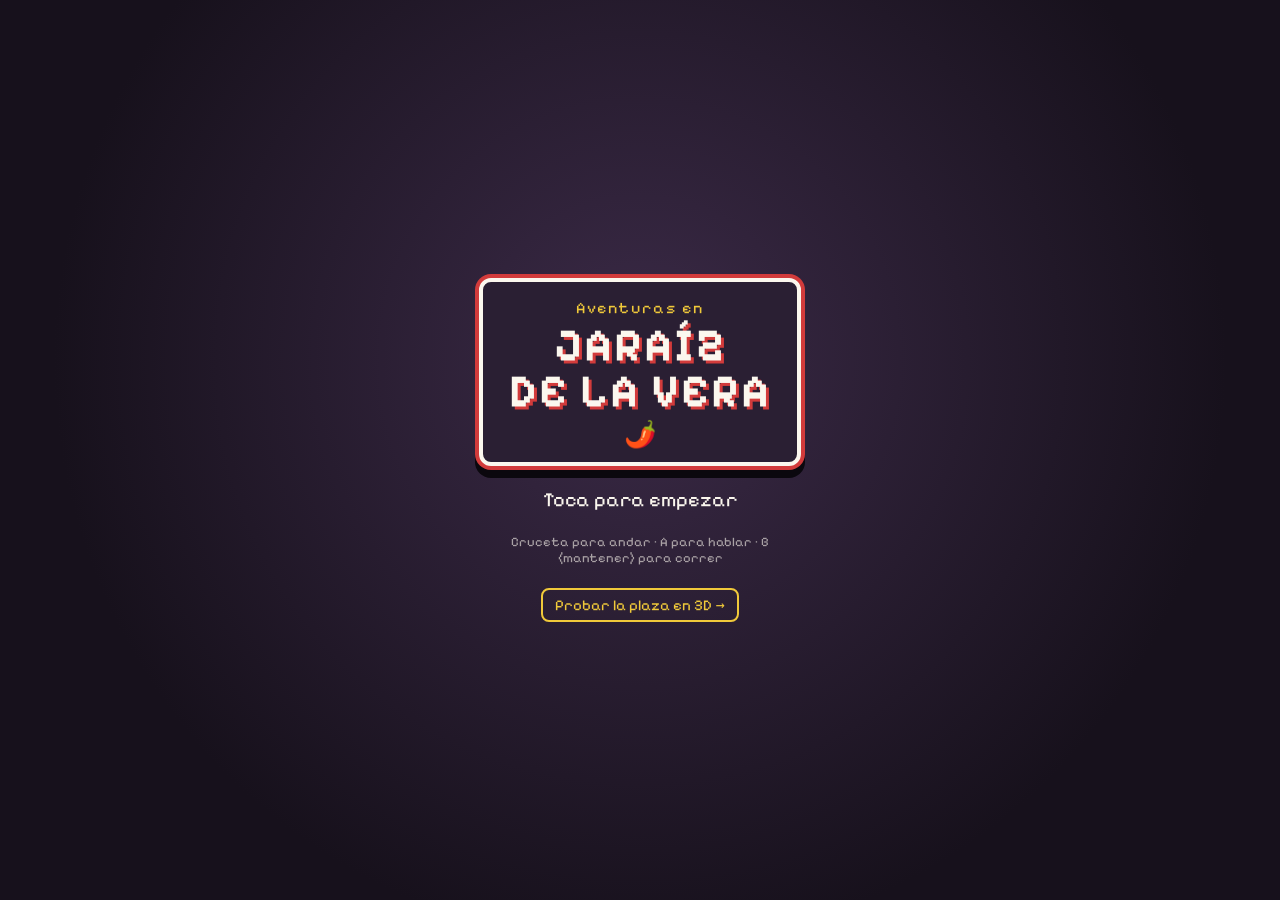
<file: index.html>
<!doctype html>
<html lang="es">
<head>
  <meta charset="utf-8">
  <meta name="viewport" content="width=device-width, initial-scale=1, maximum-scale=1, user-scalable=no, viewport-fit=cover">
  <meta name="theme-color" content="#231a2b">
  <meta name="apple-mobile-web-app-capable" content="yes">
  <meta name="mobile-web-app-capable" content="yes">
  <meta name="apple-mobile-web-app-status-bar-style" content="black-translucent">
  <meta name="apple-mobile-web-app-title" content="Jaraíz RPG">
  <title>Jaraíz RPG</title>
  <link rel="manifest" href="manifest.json">
  <link rel="icon" href="icon.svg" type="image/svg+xml">
  <link rel="apple-touch-icon" href="icon.png">
  <link rel="preconnect" href="https://fonts.googleapis.com">
  <link rel="preconnect" href="https://fonts.gstatic.com" crossorigin>
  <link href="https://fonts.googleapis.com/css2?family=Pixelify+Sans:wght@400;600&display=swap" rel="stylesheet">
  <link rel="stylesheet" href="css/style.css">
</head>
<body>
  <div id="app">
    <div id="screen">
      <canvas id="game"></canvas>
      <div id="banner"></div>
      <div id="dialog" hidden>
        <div id="dialog-name" hidden></div>
        <div id="dialog-text"></div>
        <div id="dialog-arrow">▼</div>
      </div>
      <div id="fade"></div>
      <div id="title">
        <div class="title-box">
          <div class="title-small">Aventuras en</div>
          <h1>JARAÍZ<br>DE LA VERA</h1>
          <div class="title-pepper">🌶️</div>
        </div>
        <div id="title-start" class="blink">Cargando…</div>
        <div class="title-help">Cruceta para andar · A para hablar · B (mantener) para correr</div>
        <a class="title-3d" href="3d/" onpointerdown="event.stopPropagation()">Probar la plaza en 3D →</a>
      </div>
    </div>
    <div id="pad">
      <div id="dpad" aria-label="Cruceta">
        <div class="arm up"></div><div class="arm down"></div><div class="arm left"></div><div class="arm right"></div><div class="hub"></div>
      </div>
      <div id="ab">
        <button id="btnB" aria-label="B">B</button>
        <button id="btnA" aria-label="A">A</button>
      </div>
    </div>
  </div>
  <script type="module" src="js/game.js"></script>
</body>
</html>
</file>
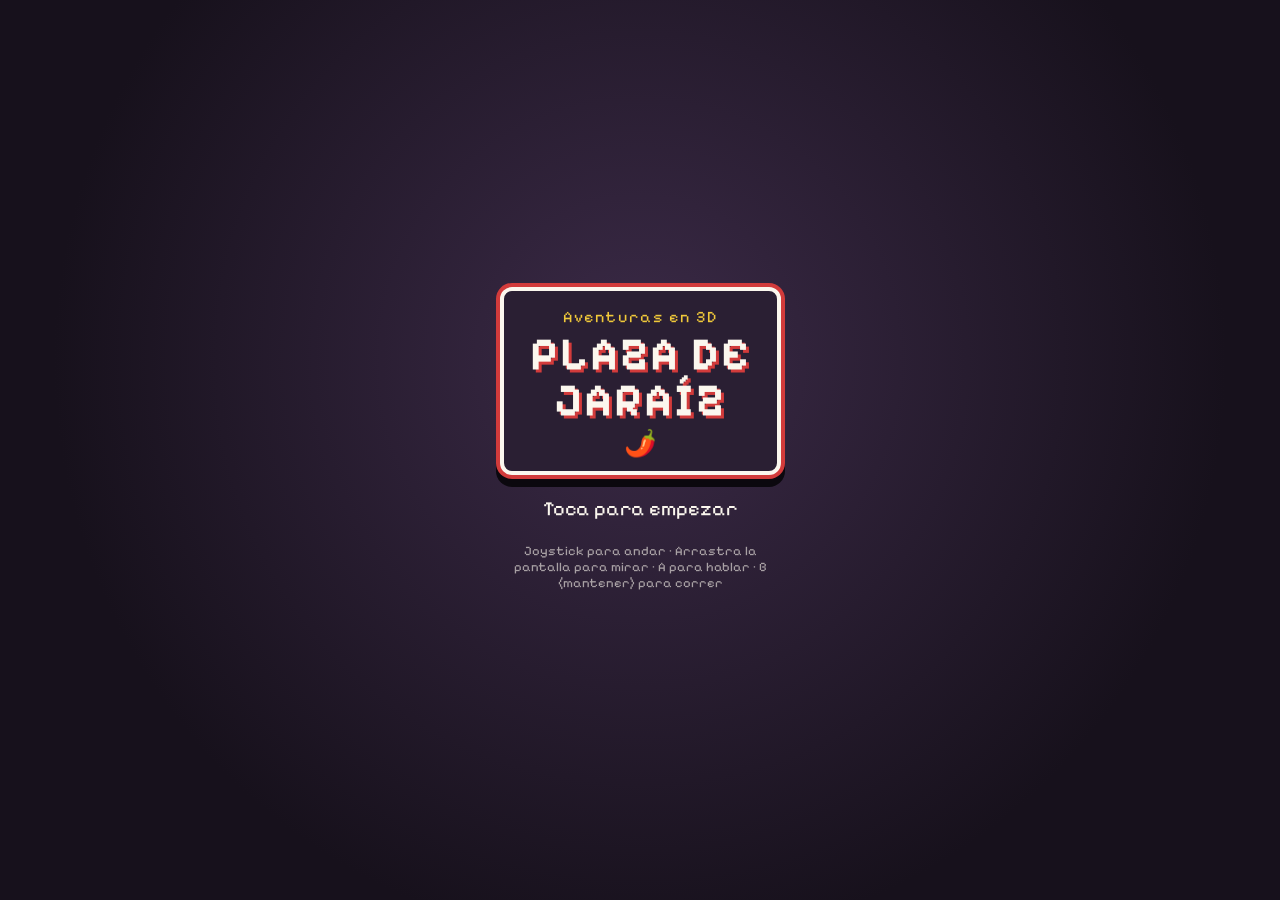
<file: 3d/index.html>
<!doctype html>
<html lang="es">
<head>
  <meta charset="utf-8">
  <meta name="viewport" content="width=device-width, initial-scale=1, maximum-scale=1, user-scalable=no, viewport-fit=cover">
  <meta name="theme-color" content="#231a2b">
  <meta name="apple-mobile-web-app-capable" content="yes">
  <meta name="mobile-web-app-capable" content="yes">
  <title>Jaraíz 3D</title>
  <link rel="icon" href="../icon.svg" type="image/svg+xml">
  <link href="https://fonts.googleapis.com/css2?family=Pixelify+Sans:wght@400;600&display=swap" rel="stylesheet">
  <link rel="stylesheet" href="../css/style.css">
  <link rel="stylesheet" href="3d.css">
</head>
<body>
  <div id="app">
    <div id="screen">
      <div id="prompt" hidden>A · Hablar</div>
      <div id="banner"></div>
      <div id="dialog" hidden>
        <div id="dialog-name" hidden></div>
        <div id="dialog-text"></div>
        <div id="dialog-arrow">▼</div>
      </div>
      <div id="fade"></div>
      <div id="title">
        <div class="title-box">
          <div class="title-small">Aventuras en 3D</div>
          <h1>PLAZA DE<br>JARAÍZ</h1>
          <div class="title-pepper">🌶️</div>
        </div>
        <div id="title-start" class="blink">Cargando…</div>
        <div class="title-help">Joystick para andar · Arrastra la pantalla para mirar · A para hablar · B (mantener) para correr</div>
        <div id="err"></div>
      </div>
    </div>
    <div id="pad">
      <div id="stick"><div id="knob"></div></div>
      <div id="ab">
        <button id="btnB" aria-label="B">B</button>
        <button id="btnA" aria-label="A">A</button>
      </div>
    </div>
  </div>
  <script>
    // Si algo falla, lo mostramos en pantalla para poder arreglarlo
    function showErr(m) { var e = document.getElementById('err'); if (e) e.textContent = m; var s = document.getElementById('title-start'); if (s) { s.textContent = 'Error'; s.classList.remove('blink'); } }
    window.addEventListener('error', function (ev) { showErr(ev.message + ' (' + (ev.filename || '').split('/').pop() + ':' + ev.lineno + ')'); });
    window.addEventListener('unhandledrejection', function (ev) { showErr(String(ev.reason && ev.reason.message || ev.reason)); });
  </script>
  <script type="module" src="main.js"></script>
</body>
</html>
</file>
<file: css/style.css>
:root {
  --body: #231a2b;
  --body-2: #2f2439;
  --ink: #1d1520;
  --paper: #fbf7ee;
  --accent: #d23b3b;
  --accent-2: #a82c2c;
  --pad: #16111b;
  --font: 'Pixelify Sans', ui-monospace, monospace;
}
* { box-sizing: border-box; -webkit-tap-highlight-color: transparent; }
html, body { margin: 0; height: 100%; background: var(--body); overflow: hidden; overscroll-behavior: none; }
body { font-family: var(--font); color: var(--paper); touch-action: none; user-select: none; -webkit-user-select: none; -webkit-touch-callout: none; }

#app { position: fixed; inset: 0; display: flex; flex-direction: column; padding: env(safe-area-inset-top) env(safe-area-inset-right) env(safe-area-inset-bottom) env(safe-area-inset-left); }
#screen { position: relative; flex: 1; min-height: 0; overflow: hidden; background: #141018; }
#game { display: block; image-rendering: pixelated; image-rendering: crisp-edges; }

/* ---------- mandos (vertical: debajo de la pantalla, estilo consola) ---------- */
#pad { flex: 0 0 auto; height: min(38vh, 250px); display: flex; align-items: center; justify-content: space-between; padding: 0 max(22px, 6vw); background: linear-gradient(var(--body-2), var(--body)); border-top: 3px solid #120d16; }
#dpad { position: relative; width: 150px; height: 150px; touch-action: none; }
#dpad .arm, #dpad .hub { position: absolute; background: var(--pad); box-shadow: 0 4px 0 #07050a; }
#dpad .up, #dpad .down { left: 50px; width: 50px; height: 52px; }
#dpad .left, #dpad .right { top: 50px; width: 52px; height: 50px; }
#dpad .up { top: 0; border-radius: 8px 8px 0 0; } #dpad .down { bottom: 0; border-radius: 0 0 8px 8px; }
#dpad .left { left: 0; border-radius: 8px 0 0 8px; } #dpad .right { right: 0; border-radius: 0 8px 8px 0; }
#dpad .hub { left: 48px; top: 48px; width: 54px; height: 54px; box-shadow: none; }
#dpad .arm::after { content: ''; position: absolute; left: 50%; top: 50%; width: 0; height: 0; border: 8px solid transparent; transform: translate(-50%, -50%); }
#dpad .up::after { border-bottom-color: #4a3f55; margin-top: -4px; } #dpad .down::after { border-top-color: #4a3f55; margin-top: 4px; }
#dpad .left::after { border-right-color: #4a3f55; margin-left: -4px; } #dpad .right::after { border-left-color: #4a3f55; margin-left: 4px; }
#dpad[data-dir="up"] .up, #dpad[data-dir="down"] .down, #dpad[data-dir="left"] .left, #dpad[data-dir="right"] .right { background: #3a2f45; transform: translateY(2px); box-shadow: 0 2px 0 #07050a; }

#ab { display: flex; gap: 18px; align-items: center; transform: rotate(-18deg); }
#ab button { width: 70px; height: 70px; border-radius: 50%; border: 0; background: var(--accent); color: #ffe3dc; font: 600 26px var(--font); box-shadow: 0 5px 0 var(--accent-2), 0 7px 10px rgba(0,0,0,.4); touch-action: none; cursor: pointer; }
#btnB { margin-top: 44px; }
#ab button.on { transform: translateY(3px); box-shadow: 0 2px 0 var(--accent-2); background: #e2504a; }

/* ---------- horizontal: los mandos flotan sobre la pantalla ---------- */
@media (orientation: landscape) {
  #pad { position: absolute; inset: auto 0 0 0; height: 100%; background: none; border: 0; pointer-events: none; align-items: flex-end; padding: 0 max(24px, env(safe-area-inset-right)) 24px max(24px, env(safe-area-inset-left)); }
  #dpad, #ab { pointer-events: auto; opacity: .72; }
  #dpad { width: 130px; height: 130px; }
  #dpad .up, #dpad .down { left: 43px; width: 44px; height: 45px; }
  #dpad .left, #dpad .right { top: 43px; width: 45px; height: 44px; }
  #dpad .hub { left: 42px; top: 42px; width: 46px; height: 46px; }
  #ab button { width: 60px; height: 60px; font-size: 22px; }
}
@media (orientation: landscape) { #dialog { left: 210px; right: 210px; } }
/* ordenador con teclado: sin mandos */
@media (pointer: fine) and (orientation: landscape) { #pad { display: none; } #dialog { left: 10px; right: 10px; } }

/* ---------- cuadro de diálogo ---------- */
#dialog { position: absolute; left: 10px; right: 10px; bottom: 10px; min-height: 92px; max-width: 720px; margin: 0 auto; background: var(--paper); color: var(--ink); border: 4px solid var(--ink); border-radius: 10px; box-shadow: inset 0 0 0 3px #d8cbb0, 0 4px 0 rgba(0,0,0,.35); padding: 16px 18px 14px; font-size: 19px; line-height: 1.3; }
#dialog[hidden] { display: none; }
#dialog-name { position: absolute; top: -16px; left: 14px; background: var(--accent); color: #fff; border: 3px solid var(--ink); border-radius: 6px; padding: 1px 10px; font-size: 15px; font-weight: 600; }
#dialog-text { white-space: pre-wrap; min-height: 50px; }
#dialog-arrow { position: absolute; right: 14px; bottom: 6px; font-size: 14px; color: var(--accent); opacity: 0; }
#dialog.done #dialog-arrow { opacity: 1; animation: bob .6s steps(2) infinite; }
@keyframes bob { 50% { transform: translateY(3px); } }

/* ---------- cartel con el nombre del sitio ---------- */
#banner { position: absolute; top: 10px; left: 10px; background: var(--paper); color: var(--ink); border: 3px solid var(--ink); border-radius: 6px; padding: 6px 12px; font-size: 16px; font-weight: 600; transform: translateY(-80px); pointer-events: none; }
#banner.show { animation: banner 2.6s ease both; }
@keyframes banner { 0% { transform: translateY(-80px); } 12%, 82% { transform: translateY(0); } 100% { transform: translateY(-80px); } }

#fade { position: absolute; inset: 0; background: #000; opacity: 0; pointer-events: none; }

/* ---------- portada ---------- */
#title { position: absolute; inset: 0; display: flex; flex-direction: column; align-items: center; justify-content: center; gap: 22px; background: radial-gradient(circle at 50% 40%, #3b2a47, #17111c 70%); text-align: center; padding: 20px; z-index: 5; transition: opacity .5s; cursor: pointer; }
#title.hide { opacity: 0; pointer-events: none; }
.title-box { border: 4px solid var(--paper); border-radius: 12px; padding: 16px 26px 12px; box-shadow: 0 0 0 4px var(--accent), 0 8px 0 4px #0b080e; background: #2a1f33; }
.title-small { font-size: 16px; letter-spacing: 2px; color: #f0c93a; }
#title h1 { margin: 6px 0 4px; font-size: clamp(30px, 9vw, 46px); line-height: 1; letter-spacing: 2px; text-shadow: 3px 3px 0 var(--accent); }
.title-pepper { font-size: 26px; }
#title-start { font-size: 20px; }
.title-help { font-size: 13px; opacity: .6; max-width: 280px; }
.blink { animation: blink 1.1s steps(2) infinite; }
@keyframes blink { 50% { opacity: 0; } }

.title-3d { color: #f0c93a; font-size: 15px; text-decoration: none; border: 2px solid #f0c93a; border-radius: 8px; padding: 6px 12px; }
</file>
<file: 3d/3d.css>
#screen canvas.three { position: absolute; inset: 0; width: 100%; height: 100%; display: block; touch-action: none; }
#banner, #dialog, #fade, #title, #prompt { z-index: 3; }
#prompt { position: absolute; top: 12px; right: 12px; background: var(--paper); color: var(--ink); border: 3px solid var(--ink); border-radius: 6px; padding: 4px 10px; font-size: 15px; font-weight: 600; pointer-events: none; }
#prompt[hidden] { display: none; }
#err { max-width: 320px; font: 12px/1.3 ui-monospace, monospace; color: #ffb4a8; word-break: break-word; }

/* joystick */
#stick { position: relative; width: 150px; height: 150px; border-radius: 50%; background: radial-gradient(circle, #1b1521 0 55%, #120d16 56% 100%); box-shadow: 0 4px 0 #07050a, inset 0 0 0 4px #2d2337; touch-action: none; }
#knob { position: absolute; left: 50%; top: 50%; width: 64px; height: 64px; margin: -32px 0 0 -32px; border-radius: 50%; background: #4a3f55; box-shadow: 0 3px 0 #07050a, inset 0 4px 0 #625570; }
@media (orientation: landscape) {
  #stick { width: 130px; height: 130px; opacity: .72; pointer-events: auto; }
  #knob { width: 56px; height: 56px; margin: -28px 0 0 -28px; }
}
</file>
